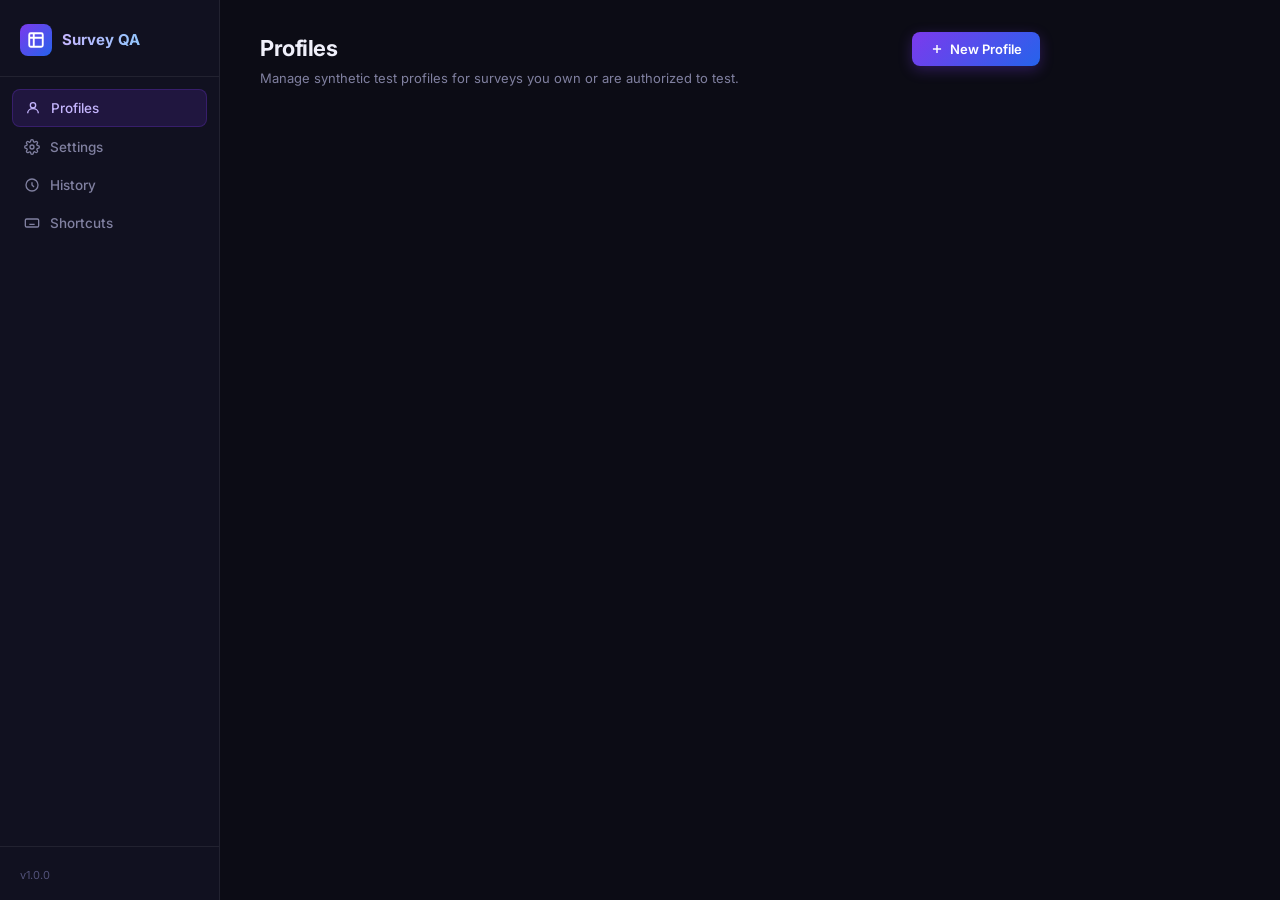
<file: survey-automator/options/options.html>
<!DOCTYPE html>
<html lang="en">
<head>
  <meta charset="UTF-8" />
  <meta name="viewport" content="width=device-width, initial-scale=1.0" />
  <title>SurveyBot — Settings</title>
  <link rel="preconnect" href="https://fonts.googleapis.com" />
  <link href="https://fonts.googleapis.com/css2?family=Inter:wght@400;500;600;700&display=swap" rel="stylesheet" />
  <link rel="stylesheet" href="options.css" />
</head>
<body>

  <!-- Sidebar -->
  <aside class="sidebar">
    <div class="sidebar-header">
      <div class="logo-icon">
        <svg width="18" height="18" viewBox="0 0 24 24" fill="none" stroke="currentColor" stroke-width="2.5">
          <path d="M9 3H5a2 2 0 0 0-2 2v4m6-6h10a2 2 0 0 1 2 2v4M9 3v18m0 0h10a2 2 0 0 0 2-2V9M9 21H5a2 2 0 0 1-2-2V9m0 0h18"/>
        </svg>
      </div>
      <span class="logo-title">Survey QA</span>
    </div>

    <nav class="nav">
      <button class="nav-item active" data-tab="profiles">
        <svg width="16" height="16" viewBox="0 0 24 24" fill="none" stroke="currentColor" stroke-width="2"><circle cx="12" cy="8" r="4"/><path d="M4 20c0-4 3.6-7 8-7s8 3 8 7"/></svg>
        Profiles
      </button>
      <button class="nav-item" data-tab="settings">
        <svg width="16" height="16" viewBox="0 0 24 24" fill="none" stroke="currentColor" stroke-width="2"><circle cx="12" cy="12" r="3"/><path d="M19.4 15a1.65 1.65 0 0 0 .33 1.82l.06.06a2 2 0 0 1-2.83 2.83l-.06-.06a1.65 1.65 0 0 0-1.82-.33 1.65 1.65 0 0 0-1 1.51V21a2 2 0 0 1-4 0v-.09A1.65 1.65 0 0 0 9 19.4a1.65 1.65 0 0 0-1.82.33l-.06.06a2 2 0 0 1-2.83-2.83l.06-.06A1.65 1.65 0 0 0 4.68 15a1.65 1.65 0 0 0-1.51-1H3a2 2 0 0 1 0-4h.09A1.65 1.65 0 0 0 4.6 9a1.65 1.65 0 0 0-.33-1.82l-.06-.06a2 2 0 0 1 2.83-2.83l.06.06A1.65 1.65 0 0 0 9 4.68a1.65 1.65 0 0 0 1-1.51V3a2 2 0 0 1 4 0v.09a1.65 1.65 0 0 0 1 1.51 1.65 1.65 0 0 0 1.82-.33l.06-.06a2 2 0 0 1 2.83 2.83l-.06.06A1.65 1.65 0 0 0 19.4 9a1.65 1.65 0 0 0 1.51 1H21a2 2 0 0 1 0 4h-.09a1.65 1.65 0 0 0-1.51 1z"/></svg>
        Settings
      </button>
      <button class="nav-item" data-tab="history">
        <svg width="16" height="16" viewBox="0 0 24 24" fill="none" stroke="currentColor" stroke-width="2"><path d="M12 8v4l3 3m6-3a9 9 0 1 1-18 0 9 9 0 0 1 18 0z"/></svg>
        History
      </button>
      <button class="nav-item" data-tab="shortcuts">
        <svg width="16" height="16" viewBox="0 0 24 24" fill="none" stroke="currentColor" stroke-width="2"><rect x="2" y="6" width="20" height="12" rx="2"/><path d="M6 10h.01M10 10h.01M14 10h.01M8 14h8"/></svg>
        Shortcuts
      </button>
    </nav>

    <div class="sidebar-footer">
      <span class="version">v1.0.0</span>
    </div>
  </aside>

  <!-- Main Content -->
  <main class="main">

    <!-- ── Profiles Tab ───────────────────────────────────────────── -->
    <section class="tab-panel active" id="tab-profiles">
      <div class="tab-header">
        <div>
          <h2 class="tab-title">Profiles</h2>
          <p class="tab-desc">Manage synthetic test profiles for surveys you own or are authorized to test.</p>
        </div>
        <button class="btn-primary" id="btnNewProfile">
          <svg width="14" height="14" viewBox="0 0 24 24" fill="none" stroke="currentColor" stroke-width="2.5"><line x1="12" y1="5" x2="12" y2="19"/><line x1="5" y1="12" x2="19" y2="12"/></svg>
          New Profile
        </button>
      </div>

      <!-- Profile List -->
      <div class="profile-list" id="profileList"></div>

      <!-- Profile Editor (hidden by default) -->
      <div class="profile-editor card" id="profileEditor" style="display:none;">
        <div class="editor-header">
          <h3 id="editorTitle">New Profile</h3>
          <button class="icon-btn close-btn" id="btnCloseEditor">✕</button>
        </div>

        <div class="form-grid">
          <!-- Basic Info -->
          <div class="form-section-title">Basic Information</div>

          <div class="form-row">
            <div class="form-group">
              <label>Full Name</label>
              <input type="text" id="fName" placeholder="John Doe" />
            </div>
            <div class="form-group">
              <label>Age</label>
              <input type="number" id="fAge" placeholder="28" min="1" max="120" />
            </div>
          </div>

          <div class="form-row">
            <div class="form-group">
              <label>Employment Status</label>
              <select id="fEmployment"><option value="">Select…</option><option>Employed full-time</option><option>Employed part-time</option><option>Self-employed</option><option>Student</option><option>Unemployed</option><option>Retired</option></select>
            </div>
            <div class="form-group">
              <label>Household Size</label>
              <input type="number" id="fHousehold" placeholder="2" min="1" max="20" />
            </div>
          </div>

          <div class="form-row">
            <div class="form-group"><label>Preferred Language</label><input type="text" id="fLanguage" placeholder="English" /></div>
            <div class="form-group"><label>Ethnicity <span class="hint">(optional)</span></label><input type="text" id="fEthnicity" placeholder="Test value" /></div>
          </div>

          <div class="form-row">
            <div class="form-group full-width"><label>Political Affiliation <span class="hint">(optional synthetic test value)</span></label><input type="text" id="fPolitics" placeholder="Independent" /></div>
          </div>

          <div class="form-row">
            <div class="form-group">
              <label>Date of Birth <span class="hint">(for surveys asking DOB)</span></label>
              <input type="date" id="fDOB" />
            </div>
            <div class="form-group">
              <label>Gender</label>
              <select id="fGender">
                <option value="">Select…</option>
                <option>Male</option>
                <option>Female</option>
                <option>Non-binary</option>
                <option>Prefer not to say</option>
              </select>
            </div>
          </div>

          <div class="form-row">
            <div class="form-group">
              <label>Marital Status</label>
              <select id="fMarital">
                <option value="">Select…</option>
                <option>Single</option>
                <option>Married</option>
                <option>Divorced</option>
                <option>In a relationship</option>
                <option>Widowed</option>
              </select>
            </div>
          </div>

          <!-- Demographics -->
          <div class="form-section-title">Demographics</div>

          <div class="form-row">
            <div class="form-group">
              <label>Occupation</label>
              <input type="text" id="fOccupation" placeholder="Software Engineer" />
            </div>
            <div class="form-group">
              <label>Education</label>
              <select id="fEducation">
                <option value="">Select…</option>
                <option>High School / GED</option>
                <option>Some College</option>
                <option>Associate's Degree</option>
                <option>Bachelor's Degree</option>
                <option>Master's Degree</option>
                <option>Doctoral Degree</option>
                <option>Trade / Vocational</option>
              </select>
            </div>
          </div>
          <div class="form-row">
            <div class="form-group">
              <label>Ethnicity / Race</label>
              <select id="fEthnicity">
                <option value="">Select…</option>
                <option>White / Caucasian</option>
                <option>Black / African American</option>
                <option>Hispanic / Latino</option>
                <option>Asian</option>
                <option>Native American</option>
                <option>Mixed / Other</option>
              </select>
            </div>
            <div class="form-group">
              <label>Political Affiliation</label>
              <select id="fPolitics">
                <option value="">Select…</option>
                <option>Very Conservative</option>
                <option>Conservative</option>
                <option>Moderate / Independent</option>
                <option>Liberal</option>
                <option>Very Liberal</option>
                <option>Apolitical / None</option>
              </select>
            </div>
          </div>

          <div class="form-row">
            <div class="form-group">
              <label>Employment Status</label>
              <select id="fEmployment">
                <option value="">Select…</option>
                <option>Employed Full-Time</option>
                <option>Employed Part-Time</option>
                <option>Self-Employed</option>
                <option>Unemployed</option>
                <option>Student</option>
                <option>Retired</option>
              </select>
            </div>
            <div class="form-group">
              <label>Household Size</label>
              <select id="fHousehold">
                <option value="">Select…</option>
                <option>1 (Live alone)</option>
                <option>2</option>
                <option>3</option>
                <option>4</option>
                <option>5+</option>
              </select>
            </div>
          </div>


          <!-- Location & Income -->
          <div class="form-section-title">Location &amp; Income</div>
          <div class="form-row">
            <div class="form-group">
              <label>Country</label>
              <input type="text" id="fCountry" placeholder="Australia" value="Australia" />
            </div>
            <div class="form-group">
              <label>State / Territory</label>
              <input type="text" id="fState" placeholder="New South Wales" />
            </div>
          </div>

          <div class="form-row">
            <div class="form-group">
              <label>City / Suburb</label>
              <input type="text" id="fCity" placeholder="Sydney" />
            </div>
            <div class="form-group">
              <label>Postal / Zip Code</label>
              <input type="text" id="fPostcode" placeholder="2000" />
            </div>
          </div>

          <div class="form-row">
            <div class="form-group">
              <label>Full Location String <span class="hint">(optional fallback)</span></label>
              <input type="text" id="fLocation" placeholder="Sydney, Australia" />
            </div>
            <div class="form-group">
              <label>Annual Income</label>
              <select id="fIncome">
                <option value="">Select…</option>
                <option>Under $20k</option>
                <option>$20k–$40k</option>
                <option>$40k–$60k</option>
                <option>$60k–$80k</option>
                <option>$80k–$100k</option>
                <option>$100k–$150k</option>
                <option>Over $150k</option>
                <option>Prefer not to say</option>
              </select>
            </div>
          </div>

          <!-- Contact -->
          <div class="form-section-title">Contact (optional)</div>
          <div class="form-row">
            <div class="form-group">
              <label>Email</label>
              <input type="email" id="fEmail" placeholder="john@example.com" />
            </div>
            <div class="form-group">
              <label>Phone</label>
              <input type="tel" id="fPhone" placeholder="+1 555 0100" />
            </div>
          </div>

          <!-- Interests -->
          <div class="form-section-title">Interests & Hobbies</div>
          <div class="form-group full-width">
            <label>Interests <span class="hint">(comma-separated)</span></label>
            <input type="text" id="fInterests" placeholder="Technology, Gaming, Travel, Cooking" />
          </div>

          <!-- Persona Bio & Opinions -->
          <div class="form-section-title">Personal Opinions &amp; Bio</div>
          <div class="form-group full-width">
            <label>Bio / Persona Details <span class="hint">(The AI uses this to give natural, consistent answers)</span></label>
            <textarea id="fBio" rows="3" placeholder="Lives in Sydney, works as a software engineer, loves outdoor activities, prefers public transport, tech enthusiast."></textarea>
          </div>

          <!-- Custom Q&A -->
          <div class="form-section-title">
            Custom Q&amp;A Rules
            <span class="hint">— explicit answers for specific questions</span>
          </div>
          <div class="custom-qa-list" id="customQAList"></div>
          <button class="btn-outline" id="btnAddQA">
            <svg width="13" height="13" viewBox="0 0 24 24" fill="none" stroke="currentColor" stroke-width="2.5"><line x1="12" y1="5" x2="12" y2="19"/><line x1="5" y1="12" x2="19" y2="12"/></svg>
            Add Rule
          </button>
        </div>

        <div class="editor-actions">
          <button class="btn-outline" id="btnCancelEdit">Cancel</button>
          <button class="btn-primary" id="btnSaveProfile">Save Profile</button>
        </div>
      </div>
    </section>

    <!-- ── Settings Tab ──────────────────────────────────────────────── -->
    <section class="tab-panel" id="tab-settings">
      <div class="tab-header">
        <div>
          <h2 class="tab-title">Settings</h2>
          <p class="tab-desc">Configure AI keys and automation behavior.</p>
        </div>
      </div>

      <div class="settings-form">
        <!-- AI Settings -->
        <div class="card">
          <h3 class="card-title">🤖 AI Assistant</h3>
          <p class="card-desc">Power your persona with Google Gemini or OpenAI to automatically answer complex open questions, matrices, and rating scales.</p>

          <div class="form-group">
            <label>Provider</label>
            <select id="sAiProvider">
              <option value="">None (rule-based only)</option>
              <option value="gemini">Google Gemini (Recommended)</option>
              <option value="openai">OpenAI (GPT-4o-mini)</option>
            </select>
          </div>

          <div class="form-group ai-key-group" id="aiKeyGroup" style="display:none;">
            <label>API Key</label>
            <div class="input-with-toggle">
              <input type="password" id="sApiKey" placeholder="AIza… or sk-…" autocomplete="off" />
              <button class="icon-btn" id="btnToggleKey" title="Show/Hide">
                <svg width="15" height="15" viewBox="0 0 24 24" fill="none" stroke="currentColor" stroke-width="2"><path d="M1 12s4-8 11-8 11 8 11 8-4 8-11 8-11-8-11-8z"/><circle cx="12" cy="12" r="3"/></svg>
              </button>
            </div>
          </div>

          <div class="form-group ai-model-group" id="aiModelGroup" style="display:none;">
            <label>Model</label>
            <select id="sAiModel"></select>
          </div>

          <button class="btn-outline" id="btnTestAI" style="margin-top:12px;">Test Connection</button>
          <span class="ai-test-result" id="aiTestResult"></span>
        </div>

        <!-- Automation Behavior -->
        <div class="card">
          <h3 class="card-title">⚡ Automation &amp; Auto-Pilot</h3>

          <div class="toggle-row">
            <div>
              <div class="toggle-label">Auto-Start Surveys</div>
              <div class="toggle-desc">Automatically start answering as soon as a survey page loads (no need to click Start every time)</div>
            </div>
            <label class="toggle">
              <input type="checkbox" id="sAutoStart" checked />
              <span class="toggle-thumb"></span>
            </label>
          </div>

          <div class="toggle-row" style="margin-top:16px;">
            <div>
              <div class="toggle-label">Auto-Submit Final Page</div>
              <div class="toggle-desc">Automatically submit the survey on the final page</div>
            </div>
            <label class="toggle">
              <input type="checkbox" id="sAutoSubmit" checked />
              <span class="toggle-thumb"></span>
            </label>
          </div>

          <div class="toggle-row" style="margin-top:16px;">
            <div>
              <div class="toggle-label">Continuous Auto-Pilot Loop</div>
              <div class="toggle-desc">Automatically find and launch the next survey from the provider's dashboard</div>
            </div>
            <label class="toggle">
              <input type="checkbox" id="sContinuous" checked />
              <span class="toggle-thumb"></span>
            </label>
          </div>

          <div class="toggle-row" style="margin-top:16px;">
            <div>
              <div class="toggle-label">Review Mode</div>
              <div class="toggle-desc">Pause and display proposed answers before filling (manual confirmation)</div>
            </div>
            <label class="toggle">
              <input type="checkbox" id="sReviewMode" />
              <span class="toggle-thumb"></span>
            </label>
          </div>

          <div class="form-group" style="margin-top:16px;">
            <label>Fallback Strategy (when AI is disabled)</label>
            <select id="sFallback">
              <option value="first">First Option</option>
              <option value="middle">Middle / Moderate Option</option>
              <option value="random">Random Option</option>
            </select>
          </div>

          <div class="form-group" style="margin-top:16px;">
            <label>Default Speed</label>
            <select id="sSpeed">
              <option value="slow">🐢 Slow (Extra Human-like, 1.5s-2.5s delay)</option>
              <option value="normal" selected>Normal (0.6s-1.2s delay)</option>
              <option value="fast">⚡ Fast (0.2s-0.4s delay)</option>
            </select>
          </div>

          <div class="form-group" style="margin-top:16px;">
            <label>Speed Limit Between Surveys (seconds, 0 = default delay)</label>
            <input type="number" id="sSpeedLimit" min="0" max="60" placeholder="2" />
          </div>

          <div class="form-group" style="margin-top:16px;">
            <label>Survey Dashboard URL (for continuous auto-fetching)</label>
            <input type="url" id="sDashboardUrl" placeholder="https://example.com/dashboard/surveys" />
          </div>
        </div>

        <button class="btn-primary" id="btnSaveSettings" style="align-self:flex-start;">Save Settings</button>
        <span class="save-indicator" id="saveIndicator"></span>
      </div>
    </section>

    <!-- ── History Tab ───────────────────────────────────────────────── -->
    <section class="tab-panel" id="tab-history">
      <div class="tab-header">
        <div>
          <h2 class="tab-title">Survey History &amp; Saved Answers</h2>
          <p class="tab-desc">All surveys completed by SurveyBot with full Q&amp;A transcripts saved locally.</p>
        </div>
        <div style="display:flex;gap:8px;">
          <button class="btn-primary" id="btnExportAllHistory">Export All JSON</button>
          <button class="btn-outline" id="btnClearHistory">Clear All</button>
        </div>
      </div>
      <div class="history-list" id="historyList">
        <div class="empty-state">No surveys completed yet.</div>
      </div>
    </section>

    <!-- ── Shortcuts Tab ─────────────────────────────────────────────── -->
    <section class="tab-panel" id="tab-shortcuts">
      <div class="tab-header">
        <div>
          <h2 class="tab-title">Keyboard Shortcuts</h2>
          <p class="tab-desc">Control SurveyBot without opening the popup.</p>
        </div>
      </div>

      <div class="shortcuts-list">
        <div class="shortcut-card card">
          <div class="shortcut-info">
            <div class="shortcut-name">▶ Start Automation</div>
            <div class="shortcut-desc">Begin filling the current survey</div>
          </div>
          <kbd>Alt + Shift + S</kbd>
        </div>
        <div class="shortcut-card card">
          <div class="shortcut-info">
            <div class="shortcut-name">⏸ Pause / Resume</div>
            <div class="shortcut-desc">Toggle pause state</div>
          </div>
          <kbd>Alt + Shift + P</kbd>
        </div>
        <div class="shortcut-card card">
          <div class="shortcut-info">
            <div class="shortcut-name">⏹ Stop</div>
            <div class="shortcut-desc">Stop automation completely</div>
          </div>
          <kbd>Alt + Shift + X</kbd>
        </div>
      </div>

      <div class="card" style="margin-top:16px; padding:14px 16px;">
        <p style="font-size:13px; color:var(--text-muted);">
          To change these shortcuts, go to <strong>chrome://extensions/shortcuts</strong> in your browser.
        </p>
      </div>
    </section>

  </main>

  <script src="options.js"></script>
</body>
</html>
</file>
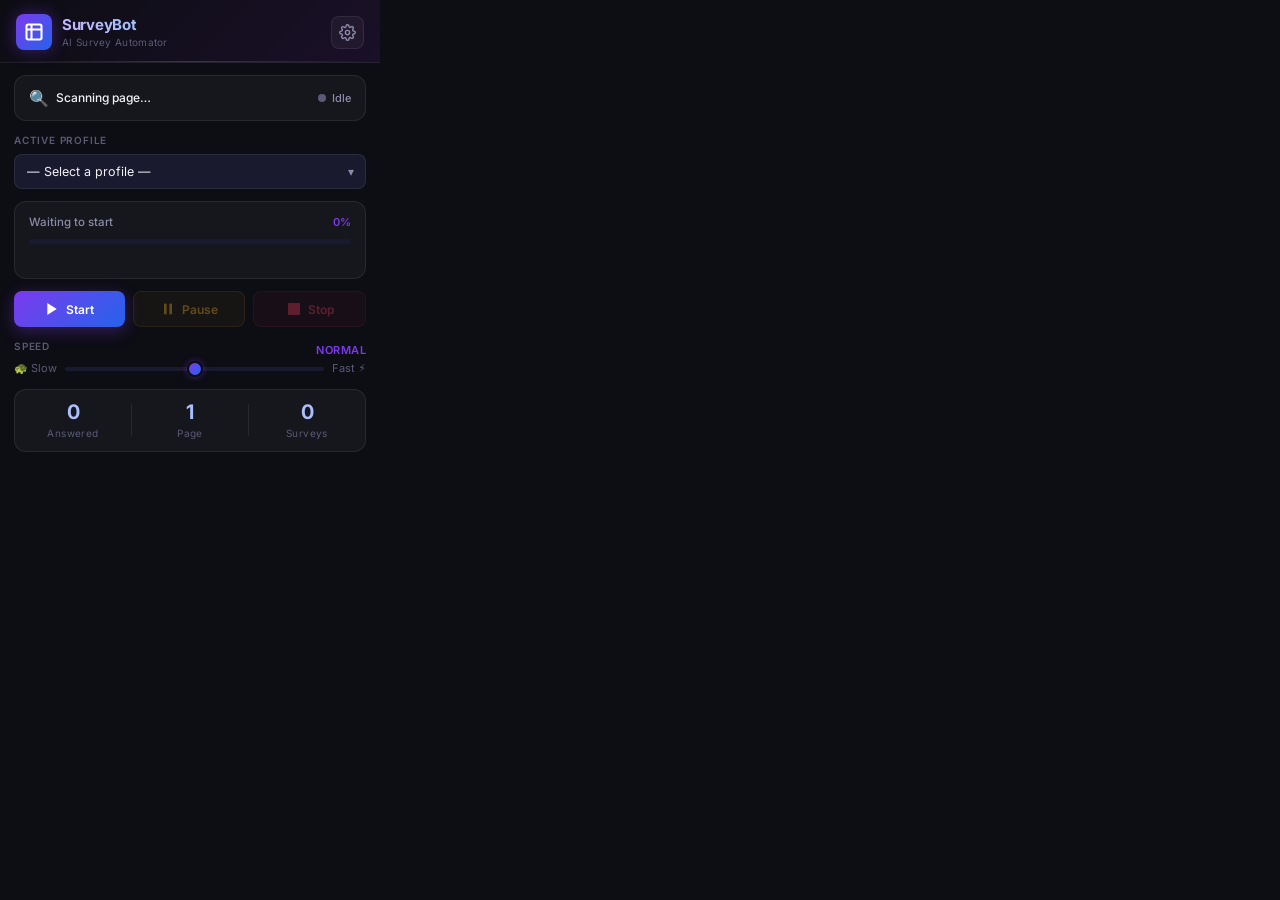
<file: survey-automator/popup/popup.html>
<!DOCTYPE html>
<html lang="en">
<head>
  <meta charset="UTF-8" />
  <meta name="viewport" content="width=device-width, initial-scale=1.0" />
  <title>Survey QA Assistant</title>
  <link rel="preconnect" href="https://fonts.googleapis.com" />
  <link href="https://fonts.googleapis.com/css2?family=Inter:wght@400;500;600;700&display=swap" rel="stylesheet" />
  <link rel="stylesheet" href="popup.css" />
</head>
<body>

  <!-- Header -->
  <header class="header">
    <div class="header-left">
      <div class="logo-icon">
        <svg width="20" height="20" viewBox="0 0 24 24" fill="none" stroke="currentColor" stroke-width="2.5">
          <path d="M9 3H5a2 2 0 0 0-2 2v4m6-6h10a2 2 0 0 1 2 2v4M9 3v18m0 0h10a2 2 0 0 0 2-2V9M9 21H5a2 2 0 0 1-2-2V9m0 0h18"/>
        </svg>
      </div>
      <div>
        <h1 class="logo-title">SurveyBot</h1>
        <span class="logo-sub">AI Survey Automator</span>
      </div>
    </div>
    <button class="settings-btn" id="openSettings" title="Settings">
      <svg width="17" height="17" viewBox="0 0 24 24" fill="none" stroke="currentColor" stroke-width="2">
        <circle cx="12" cy="12" r="3"/>
        <path d="M19.4 15a1.65 1.65 0 0 0 .33 1.82l.06.06a2 2 0 0 1 0 2.83 2 2 0 0 1-2.83 0l-.06-.06a1.65 1.65 0 0 0-1.82-.33 1.65 1.65 0 0 0-1 1.51V21a2 2 0 0 1-2 2 2 2 0 0 1-2-2v-.09A1.65 1.65 0 0 0 9 19.4a1.65 1.65 0 0 0-1.82.33l-.06.06a2 2 0 0 1-2.83 0 2 2 0 0 1 0-2.83l.06-.06A1.65 1.65 0 0 0 4.68 15a1.65 1.65 0 0 0-1.51-1H3a2 2 0 0 1-2-2 2 2 0 0 1 2-2h.09A1.65 1.65 0 0 0 4.6 9a1.65 1.65 0 0 0-.33-1.82l-.06-.06a2 2 0 0 1 0-2.83 2 2 0 0 1 2.83 0l.06.06A1.65 1.65 0 0 0 9 4.68a1.65 1.65 0 0 0 1-1.51V3a2 2 0 0 1 2-2 2 2 0 0 1 2 2v.09a1.65 1.65 0 0 0 1 1.51 1.65 1.65 0 0 0 1.82-.33l.06-.06a2 2 0 0 1 2.83 0 2 2 0 0 1 0 2.83l-.06.06A1.65 1.65 0 0 0 19.4 9a1.65 1.65 0 0 0 1.51 1H21a2 2 0 0 1 2 2 2 2 0 0 1-2 2h-.09a1.65 1.65 0 0 0-1.51 1z"/>
      </svg>
    </button>
  </header>

  <!-- Detection Status -->
  <div class="detection-card" id="detectionCard">
    <div class="detection-left">
      <div class="platform-badge" id="platformBadge">
        <span id="platformIcon">🔍</span>
        <span id="platformName">Scanning page…</span>
      </div>
    </div>
    <div class="status-dot-wrapper">
      <div class="status-dot idle" id="statusDot"></div>
      <span class="status-text" id="statusText">Idle</span>
    </div>
  </div>

  <!-- Profile Selector -->
  <div class="section">
    <label class="section-label">Active Profile</label>
    <div class="profile-select-wrapper">
      <select class="profile-select" id="profileSelect">
        <option value="">— Select a profile —</option>
      </select>
      <div class="select-arrow">▾</div>
    </div>
  </div>

  <!-- Progress -->
  <div class="progress-section" id="progressSection">
    <div class="progress-header">
      <span class="progress-label" id="progressLabel">Waiting to start</span>
      <span class="progress-pct" id="progressPct">0%</span>
    </div>
    <div class="progress-track">
      <div class="progress-bar" id="progressBar"></div>
    </div>
    <div class="message-line" id="messageLine"></div>
  </div>

  <!-- Controls -->
  <div class="controls">
    <button class="ctrl-btn start" id="btnStart" title="Start (Alt+Shift+S)">
      <svg width="16" height="16" viewBox="0 0 24 24" fill="currentColor"><polygon points="5 3 19 12 5 21 5 3"/></svg>
      Start
    </button>
    <button class="ctrl-btn pause" id="btnPause" title="Pause (Alt+Shift+P)" disabled>
      <svg width="16" height="16" viewBox="0 0 24 24" fill="currentColor"><rect x="6" y="4" width="4" height="16"/><rect x="14" y="4" width="4" height="16"/></svg>
      Pause
    </button>
    <button class="ctrl-btn stop" id="btnStop" title="Stop (Alt+Shift+X)" disabled>
      <svg width="16" height="16" viewBox="0 0 24 24" fill="currentColor"><rect x="3" y="3" width="18" height="18" rx="2"/></svg>
      Stop
    </button>
  </div>

  <!-- Speed Slider -->
  <div class="section">
    <div class="speed-header">
      <label class="section-label">Speed</label>
      <span class="speed-value" id="speedValue">Normal</span>
    </div>
    <div class="speed-slider-wrapper">
      <span class="speed-label-min">🐢 Slow</span>
      <input type="range" min="0" max="2" step="1" value="1" class="speed-slider" id="speedSlider" />
      <span class="speed-label-max">Fast ⚡</span>
    </div>
  </div>

  <!-- Stats Row -->
  <div class="stats-row" id="statsRow">
    <div class="stat-item">
      <span class="stat-value" id="statAnswered">0</span>
      <span class="stat-label">Answered</span>
    </div>
    <div class="stat-divider"></div>
    <div class="stat-item">
      <span class="stat-value" id="statPage">1</span>
      <span class="stat-label">Page</span>
    </div>
    <div class="stat-divider"></div>
    <div class="stat-item">
      <span class="stat-value" id="statHistory">0</span>
      <span class="stat-label">Surveys</span>
    </div>
  </div>

  <!-- No profile warning -->
  <div class="warning-banner" id="warningBanner" style="display:none;">
    ⚠️ No profile selected. <a href="#" id="goCreateProfile">Create one →</a>
  </div>

  <script src="popup.js"></script>
</body>
</html>
</file>
<file: survey-automator/options/options.css>
/* ─── Reset & Base ──────────────────────────────────────────────────────────── */
*, *::before, *::after { box-sizing: border-box; margin: 0; padding: 0; }

:root {
  --bg:            #0c0c15;
  --bg2:           #111120;
  --bg3:           #17172a;
  --card:          #1a1a2e;
  --card-border:   rgba(255,255,255,0.07);
  --card-hover:    rgba(255,255,255,0.04);
  --accent1:       #7c3aed;
  --accent2:       #4f46e5;
  --accent3:       #2563eb;
  --green:         #22d3a3;
  --red:           #f43f5e;
  --yellow:        #fbbf24;
  --text:          #f0f0fa;
  --text-muted:    #8080a0;
  --text-dim:      #52527a;
  --radius:        14px;
  --radius-sm:     8px;
  --sidebar-w:     220px;
}

html, body {
  height: 100%;
  font-family: 'Inter', system-ui, sans-serif;
  background: var(--bg);
  color: var(--text);
  font-size: 14px;
  line-height: 1.5;
}

body {
  display: flex;
  min-height: 100vh;
}

/* ─── Sidebar ─────────────────────────────────────────────────────────────────── */
.sidebar {
  width: var(--sidebar-w);
  min-height: 100vh;
  background: var(--bg2);
  border-right: 1px solid var(--card-border);
  display: flex;
  flex-direction: column;
  padding: 0;
  flex-shrink: 0;
}

.sidebar-header {
  display: flex;
  align-items: center;
  gap: 10px;
  padding: 24px 20px 20px;
  border-bottom: 1px solid var(--card-border);
}
.logo-icon {
  width: 32px; height: 32px;
  background: linear-gradient(135deg, var(--accent1), var(--accent3));
  border-radius: 8px;
  display: flex; align-items: center; justify-content: center;
  color: #fff;
  flex-shrink: 0;
}
.logo-title {
  font-size: 15px;
  font-weight: 700;
  background: linear-gradient(90deg, #c4b5fd, #93c5fd);
  -webkit-background-clip: text;
  -webkit-text-fill-color: transparent;
  background-clip: text;
}

.nav {
  padding: 12px 12px;
  display: flex;
  flex-direction: column;
  gap: 2px;
  flex: 1;
}
.nav-item {
  display: flex;
  align-items: center;
  gap: 10px;
  padding: 10px 12px;
  border: none;
  border-radius: var(--radius-sm);
  background: transparent;
  color: var(--text-muted);
  font-family: inherit;
  font-size: 13.5px;
  font-weight: 500;
  cursor: pointer;
  text-align: left;
  transition: all 0.15s;
  width: 100%;
}
.nav-item:hover {
  background: rgba(255,255,255,0.05);
  color: var(--text);
}
.nav-item.active {
  background: rgba(124,58,237,0.15);
  color: #c4b5fd;
  border: 1px solid rgba(124,58,237,0.25);
}
.nav-item svg { flex-shrink: 0; }

.sidebar-footer {
  padding: 16px 20px;
  border-top: 1px solid var(--card-border);
}
.version { font-size: 11px; color: var(--text-dim); }

/* ─── Main ────────────────────────────────────────────────────────────────────── */
.main {
  flex: 1;
  overflow-y: auto;
  padding: 32px 40px;
  max-width: 860px;
}

/* ─── Tabs ────────────────────────────────────────────────────────────────────── */
.tab-panel { display: none; }
.tab-panel.active { display: block; }

.tab-header {
  display: flex;
  justify-content: space-between;
  align-items: flex-start;
  margin-bottom: 28px;
}
.tab-title {
  font-size: 22px;
  font-weight: 700;
  letter-spacing: -0.5px;
}
.tab-desc { font-size: 13px; color: var(--text-muted); margin-top: 4px; }

/* ─── Cards ───────────────────────────────────────────────────────────────────── */
.card {
  background: var(--card);
  border: 1px solid var(--card-border);
  border-radius: var(--radius);
  padding: 20px 24px;
}
.card-title {
  font-size: 15px;
  font-weight: 600;
  margin-bottom: 4px;
}
.card-desc {
  font-size: 12.5px;
  color: var(--text-muted);
  margin-bottom: 4px;
}

/* ─── Buttons ─────────────────────────────────────────────────────────────────── */
.btn-primary {
  display: inline-flex; align-items: center; gap: 6px;
  background: linear-gradient(135deg, var(--accent1), var(--accent3));
  color: #fff;
  border: none;
  border-radius: var(--radius-sm);
  padding: 9px 18px;
  font-family: inherit;
  font-size: 13px;
  font-weight: 600;
  cursor: pointer;
  transition: all 0.2s;
  box-shadow: 0 4px 14px rgba(124,58,237,0.3);
}
.btn-primary:hover {
  box-shadow: 0 6px 20px rgba(124,58,237,0.5);
  transform: translateY(-1px);
}
.btn-outline {
  display: inline-flex; align-items: center; gap: 6px;
  background: transparent;
  color: var(--text-muted);
  border: 1px solid var(--card-border);
  border-radius: var(--radius-sm);
  padding: 8px 16px;
  font-family: inherit;
  font-size: 13px;
  font-weight: 500;
  cursor: pointer;
  transition: all 0.2s;
}
.btn-outline:hover {
  background: rgba(255,255,255,0.05);
  color: var(--text);
  border-color: rgba(255,255,255,0.15);
}
.icon-btn {
  background: transparent;
  border: none;
  color: var(--text-muted);
  cursor: pointer;
  padding: 4px;
  display: flex; align-items: center; justify-content: center;
  transition: color 0.2s;
  border-radius: 4px;
}
.icon-btn:hover { color: var(--text); background: rgba(255,255,255,0.07); }

/* ─── Form elements ───────────────────────────────────────────────────────────── */
.form-group { display: flex; flex-direction: column; gap: 6px; }
.form-group.full-width { grid-column: 1 / -1; }

label {
  font-size: 12px;
  font-weight: 600;
  color: var(--text-muted);
  text-transform: uppercase;
  letter-spacing: 0.5px;
}
.hint { font-size: 11px; font-weight: 400; color: var(--text-dim); text-transform: none; letter-spacing: 0; }

input[type="text"],
input[type="email"],
input[type="number"],
input[type="tel"],
input[type="password"],
select,
textarea {
  background: var(--bg3);
  border: 1px solid rgba(255,255,255,0.08);
  border-radius: var(--radius-sm);
  color: var(--text);
  font-family: inherit;
  font-size: 13.5px;
  padding: 10px 12px;
  outline: none;
  transition: border-color 0.2s;
  width: 100%;
}
input:focus, select:focus, textarea:focus {
  border-color: var(--accent1);
  box-shadow: 0 0 0 3px rgba(124,58,237,0.15);
}
select { appearance: none; background-image: url("data:image/svg+xml,%3Csvg xmlns='http://www.w3.org/2000/svg' width='12' height='12' viewBox='0 0 24 24' fill='none' stroke='%238080a0' stroke-width='2'%3E%3Cpath d='M6 9l6 6 6-6'/%3E%3C/svg%3E"); background-repeat: no-repeat; background-position: right 12px center; padding-right: 32px; }
textarea { resize: vertical; min-height: 80px; }

/* ─── Profile List ────────────────────────────────────────────────────────────── */
.profile-list {
  display: flex;
  flex-direction: column;
  gap: 10px;
  margin-bottom: 16px;
}
.profile-card {
  display: flex;
  align-items: center;
  justify-content: space-between;
  background: var(--card);
  border: 1px solid var(--card-border);
  border-radius: var(--radius);
  padding: 14px 18px;
  transition: all 0.2s;
}
.profile-card:hover { border-color: rgba(124,58,237,0.3); background: rgba(124,58,237,0.05); }
.profile-avatar {
  width: 38px; height: 38px;
  background: linear-gradient(135deg, var(--accent1), var(--accent3));
  border-radius: 50%;
  display: flex; align-items: center; justify-content: center;
  font-weight: 700;
  font-size: 15px;
  color: #fff;
  flex-shrink: 0;
}
.profile-info { flex: 1; margin-left: 14px; }
.profile-name { font-weight: 600; font-size: 14px; }
.profile-meta { font-size: 12px; color: var(--text-muted); margin-top: 2px; }
.profile-actions { display: flex; gap: 6px; }

/* ─── Profile Editor ─────────────────────────────────────────────────────────── */
.profile-editor {
  margin-top: 16px;
}
.editor-header {
  display: flex;
  justify-content: space-between;
  align-items: center;
  margin-bottom: 20px;
  padding-bottom: 14px;
  border-bottom: 1px solid var(--card-border);
}
.editor-header h3 { font-size: 16px; font-weight: 700; }

.form-grid {
  display: grid;
  grid-template-columns: 1fr 1fr;
  gap: 16px;
}
.form-row {
  display: contents;
}
.form-section-title {
  grid-column: 1 / -1;
  font-size: 11px;
  font-weight: 700;
  text-transform: uppercase;
  letter-spacing: 1px;
  color: var(--accent1);
  padding-top: 8px;
  border-top: 1px solid var(--card-border);
}
.form-section-title:first-child { border-top: none; padding-top: 0; }

.custom-qa-list {
  grid-column: 1 / -1;
  display: flex;
  flex-direction: column;
  gap: 8px;
}
.qa-row {
  display: flex;
  gap: 8px;
  align-items: center;
}
.qa-row input { flex: 1; }

.editor-actions {
  display: flex;
  justify-content: flex-end;
  gap: 10px;
  margin-top: 20px;
  padding-top: 16px;
  border-top: 1px solid var(--card-border);
}

/* ─── Toggle ─────────────────────────────────────────────────────────────────── */
.toggle-row {
  display: flex;
  align-items: center;
  justify-content: space-between;
  padding: 12px 0;
  border-bottom: 1px solid var(--card-border);
}
.toggle-row:last-of-type { border-bottom: none; }
.toggle-label { font-weight: 600; font-size: 13.5px; }
.toggle-desc { font-size: 12px; color: var(--text-muted); margin-top: 2px; }

.toggle { position: relative; display: inline-block; width: 40px; height: 22px; flex-shrink: 0; }
.toggle input { display: none; }
.toggle-thumb {
  position: absolute;
  inset: 0;
  border-radius: 99px;
  background: var(--bg3);
  border: 1px solid rgba(255,255,255,0.1);
  cursor: pointer;
  transition: background 0.2s;
}
.toggle-thumb::after {
  content: '';
  position: absolute;
  top: 3px; left: 3px;
  width: 14px; height: 14px;
  border-radius: 50%;
  background: var(--text-dim);
  transition: all 0.2s;
}
.toggle input:checked + .toggle-thumb { background: linear-gradient(135deg, var(--accent1), var(--accent3)); border-color: transparent; }
.toggle input:checked + .toggle-thumb::after { transform: translateX(18px); background: #fff; }

/* ─── Settings Sections ──────────────────────────────────────────────────────── */
.settings-sections { display: flex; flex-direction: column; gap: 16px; }

.input-with-toggle { position: relative; }
.input-with-toggle input { padding-right: 40px; }
.input-with-toggle .icon-btn {
  position: absolute; right: 10px; top: 50%; transform: translateY(-50%);
}

.ai-test-result {
  font-size: 12px;
  margin-left: 12px;
  font-weight: 500;
}
.ai-test-result.success { color: var(--green); }
.ai-test-result.error   { color: var(--red); }

.save-indicator {
  font-size: 12px;
  margin-left: 12px;
  color: var(--green);
  font-weight: 500;
  opacity: 0;
  transition: opacity 0.3s;
}
.save-indicator.visible { opacity: 1; }

/* ─── History ─────────────────────────────────────────────────────────────────── */
.history-list { display: flex; flex-direction: column; gap: 10px; }
.history-card {
  background: var(--card);
  border: 1px solid var(--card-border);
  border-radius: var(--radius);
  padding: 14px 18px;
}
.history-top {
  display: flex;
  justify-content: space-between;
  align-items: flex-start;
}
.history-title { font-weight: 600; font-size: 13.5px; max-width: 80%; white-space: nowrap; overflow: hidden; text-overflow: ellipsis; }
.history-date { font-size: 11px; color: var(--text-dim); }
.history-meta { display: flex; gap: 16px; margin-top: 8px; }
.history-badge {
  font-size: 11px;
  background: rgba(255,255,255,0.05);
  border: 1px solid rgba(255,255,255,0.08);
  border-radius: 4px;
  padding: 2px 8px;
  color: var(--text-muted);
}
.empty-state { text-align: center; color: var(--text-dim); padding: 40px 0; font-size: 14px; }

/* ─── Shortcuts ──────────────────────────────────────────────────────────────── */
.shortcuts-list { display: flex; flex-direction: column; gap: 10px; }
.shortcut-card {
  display: flex;
  align-items: center;
  justify-content: space-between;
  padding: 16px 20px;
}
.shortcut-name { font-weight: 600; font-size: 14px; }
.shortcut-desc { font-size: 12px; color: var(--text-muted); margin-top: 2px; }
kbd {
  background: var(--bg3);
  border: 1px solid rgba(255,255,255,0.12);
  border-bottom: 2px solid rgba(255,255,255,0.06);
  border-radius: 6px;
  padding: 4px 10px;
  font-family: 'Inter', monospace;
  font-size: 12px;
  color: var(--text-muted);
  white-space: nowrap;
  flex-shrink: 0;
}

/* ─── Scrollbar ──────────────────────────────────────────────────────────────── */
::-webkit-scrollbar { width: 5px; }
::-webkit-scrollbar-track { background: transparent; }
::-webkit-scrollbar-thumb { background: var(--card-border); border-radius: 3px; }
</file>
<file: survey-automator/popup/popup.css>
/* ─── Fonts & Reset ─────────────────────────────────────────────────────────── */
*, *::before, *::after { box-sizing: border-box; margin: 0; padding: 0; }

:root {
  --bg:           #0d0d14;
  --bg2:          #13131f;
  --bg3:          #1a1a2e;
  --card:         rgba(255,255,255,0.04);
  --card-hover:   rgba(255,255,255,0.07);
  --border:       rgba(255,255,255,0.08);
  --border-bright:rgba(255,255,255,0.14);
  --accent1:      #7c3aed;
  --accent2:      #4f46e5;
  --accent3:      #2563eb;
  --text:         #f1f1f8;
  --text-muted:   #8b8ba8;
  --text-dim:     #5a5a75;
  --green:        #22d3a3;
  --red:          #f43f5e;
  --orange:       #fb923c;
  --yellow:       #fbbf24;
  --radius:       12px;
  --radius-sm:    8px;
  --shadow:       0 8px 32px rgba(0,0,0,0.5);
}

body {
  width: 380px;
  min-height: 500px;
  background: var(--bg);
  font-family: 'Inter', system-ui, sans-serif;
  color: var(--text);
  font-size: 13px;
  line-height: 1.5;
  overflow-x: hidden;
  padding-bottom: 8px;
}

/* ─── Header ────────────────────────────────────────────────────────────────── */
.header {
  display: flex;
  align-items: center;
  justify-content: space-between;
  padding: 14px 16px 12px;
  background: linear-gradient(135deg, #0d0d14 0%, #1a1028 100%);
  border-bottom: 1px solid var(--border);
  position: relative;
}
.header::after {
  content: '';
  position: absolute;
  bottom: 0; left: 0; right: 0;
  height: 1px;
  background: linear-gradient(90deg, transparent, var(--accent1), transparent);
  opacity: 0.5;
}
.header-left { display: flex; align-items: center; gap: 10px; }

.logo-icon {
  width: 36px; height: 36px;
  background: linear-gradient(135deg, var(--accent1), var(--accent3));
  border-radius: var(--radius-sm);
  display: flex; align-items: center; justify-content: center;
  color: #fff;
  box-shadow: 0 0 16px rgba(124,58,237,0.4);
}
.logo-title {
  font-size: 15px;
  font-weight: 700;
  letter-spacing: -0.3px;
  background: linear-gradient(90deg, #c4b5fd, #93c5fd);
  -webkit-background-clip: text;
  -webkit-text-fill-color: transparent;
  background-clip: text;
}
.logo-sub {
  font-size: 10px;
  color: var(--text-dim);
  letter-spacing: 0.3px;
  display: block;
  margin-top: -2px;
}

.settings-btn {
  background: var(--card);
  border: 1px solid var(--border);
  border-radius: 8px;
  padding: 7px;
  color: var(--text-muted);
  cursor: pointer;
  display: flex; align-items: center; justify-content: center;
  transition: all 0.2s;
}
.settings-btn:hover {
  background: var(--card-hover);
  color: var(--text);
  border-color: var(--border-bright);
  transform: rotate(30deg);
}

/* ─── Detection Card ────────────────────────────────────────────────────────── */
.detection-card {
  display: flex;
  align-items: center;
  justify-content: space-between;
  margin: 12px 14px 0;
  background: var(--card);
  border: 1px solid var(--border);
  border-radius: var(--radius);
  padding: 10px 14px;
  transition: border-color 0.3s;
}
.detection-card.detected { border-color: rgba(124,58,237,0.4); }

.platform-badge {
  display: flex; align-items: center; gap: 7px;
  font-size: 12px;
  font-weight: 500;
}
#platformIcon { font-size: 16px; }

.status-dot-wrapper {
  display: flex; align-items: center; gap: 6px;
}
.status-dot {
  width: 8px; height: 8px;
  border-radius: 50%;
  background: var(--text-dim);
  transition: background 0.3s;
}
.status-dot.idle    { background: var(--text-dim); }
.status-dot.running { background: var(--green); box-shadow: 0 0 8px var(--green); animation: pulse 1.5s infinite; }
.status-dot.paused  { background: var(--yellow); }
.status-dot.done    { background: var(--green); }
.status-dot.error   { background: var(--red); }
.status-dot.review  { background: var(--orange); animation: pulse 1s infinite; }

@keyframes pulse {
  0%, 100% { opacity: 1; transform: scale(1); }
  50%       { opacity: 0.5; transform: scale(1.3); }
}

.status-text { font-size: 11px; color: var(--text-muted); font-weight: 500; }

/* ─── Section ────────────────────────────────────────────────────────────────── */
.section { margin: 12px 14px 0; }
.section-label {
  display: block;
  font-size: 10px;
  font-weight: 600;
  text-transform: uppercase;
  letter-spacing: 0.8px;
  color: var(--text-dim);
  margin-bottom: 6px;
}

/* ─── Profile Select ─────────────────────────────────────────────────────────── */
.profile-select-wrapper {
  position: relative;
}
.profile-select {
  width: 100%;
  background: var(--bg3);
  border: 1px solid var(--border);
  border-radius: var(--radius-sm);
  color: var(--text);
  font-family: inherit;
  font-size: 12.5px;
  padding: 9px 34px 9px 12px;
  appearance: none;
  cursor: pointer;
  transition: border-color 0.2s;
  outline: none;
}
.profile-select:focus { border-color: var(--accent1); }
.select-arrow {
  position: absolute;
  right: 12px; top: 50%;
  transform: translateY(-50%);
  color: var(--text-muted);
  pointer-events: none;
  font-size: 12px;
}

/* ─── Progress ────────────────────────────────────────────────────────────────── */
.progress-section {
  margin: 12px 14px 0;
  background: var(--card);
  border: 1px solid var(--border);
  border-radius: var(--radius);
  padding: 12px 14px;
}
.progress-header {
  display: flex;
  justify-content: space-between;
  align-items: center;
  margin-bottom: 8px;
}
.progress-label { font-size: 11.5px; color: var(--text-muted); font-weight: 500; }
.progress-pct   { font-size: 11px; color: var(--accent1); font-weight: 600; }

.progress-track {
  height: 5px;
  background: var(--bg3);
  border-radius: 99px;
  overflow: hidden;
}
.progress-bar {
  height: 100%;
  width: 0%;
  border-radius: 99px;
  background: linear-gradient(90deg, var(--accent1), var(--accent3));
  transition: width 0.4s ease;
  box-shadow: 0 0 8px rgba(124,58,237,0.6);
}

.message-line {
  margin-top: 7px;
  font-size: 11px;
  color: var(--text-dim);
  min-height: 15px;
  white-space: nowrap;
  overflow: hidden;
  text-overflow: ellipsis;
}

/* ─── Controls ────────────────────────────────────────────────────────────────── */
.controls {
  display: flex;
  gap: 8px;
  margin: 12px 14px 0;
}
.ctrl-btn {
  flex: 1;
  display: flex; align-items: center; justify-content: center;
  gap: 6px;
  padding: 9px 6px;
  border: none;
  border-radius: var(--radius-sm);
  font-family: inherit;
  font-size: 12px;
  font-weight: 600;
  cursor: pointer;
  transition: all 0.2s;
  outline: none;
}
.ctrl-btn:disabled {
  opacity: 0.35;
  cursor: not-allowed;
  transform: none !important;
}
.ctrl-btn:not(:disabled):hover { transform: translateY(-1px); }
.ctrl-btn:not(:disabled):active { transform: translateY(0); }

.ctrl-btn.start {
  background: linear-gradient(135deg, var(--accent1), var(--accent3));
  color: #fff;
  box-shadow: 0 4px 16px rgba(124,58,237,0.35);
}
.ctrl-btn.start:not(:disabled):hover {
  box-shadow: 0 6px 20px rgba(124,58,237,0.55);
}
.ctrl-btn.pause {
  background: rgba(251,191,36,0.12);
  border: 1px solid rgba(251,191,36,0.25);
  color: var(--yellow);
}
.ctrl-btn.pause:not(:disabled):hover {
  background: rgba(251,191,36,0.2);
  border-color: rgba(251,191,36,0.5);
}
.ctrl-btn.stop {
  background: rgba(244,63,94,0.12);
  border: 1px solid rgba(244,63,94,0.25);
  color: var(--red);
}
.ctrl-btn.stop:not(:disabled):hover {
  background: rgba(244,63,94,0.2);
  border-color: rgba(244,63,94,0.5);
}

/* ─── Speed Slider ─────────────────────────────────────────────────────────────── */
.speed-header {
  display: flex;
  justify-content: space-between;
  align-items: center;
}
.speed-value {
  font-size: 11px;
  font-weight: 600;
  color: var(--accent1);
  text-transform: uppercase;
  letter-spacing: 0.5px;
}
.speed-slider-wrapper {
  display: flex; align-items: center; gap: 8px;
}
.speed-label-min, .speed-label-max {
  font-size: 11px; color: var(--text-dim);
  white-space: nowrap;
}
.speed-slider {
  flex: 1;
  -webkit-appearance: none;
  appearance: none;
  height: 4px;
  background: var(--bg3);
  border-radius: 99px;
  outline: none;
  cursor: pointer;
}
.speed-slider::-webkit-slider-thumb {
  -webkit-appearance: none;
  width: 16px; height: 16px;
  border-radius: 50%;
  background: linear-gradient(135deg, var(--accent1), var(--accent3));
  border: 2px solid var(--bg);
  box-shadow: 0 0 6px rgba(124,58,237,0.5);
  cursor: pointer;
  transition: transform 0.15s;
}
.speed-slider::-webkit-slider-thumb:hover { transform: scale(1.2); }

/* ─── Stats Row ──────────────────────────────────────────────────────────────── */
.stats-row {
  display: flex;
  align-items: center;
  margin: 12px 14px 0;
  background: var(--card);
  border: 1px solid var(--border);
  border-radius: var(--radius);
  padding: 10px 0;
}
.stat-item {
  flex: 1;
  text-align: center;
}
.stat-value {
  display: block;
  font-size: 20px;
  font-weight: 700;
  background: linear-gradient(90deg, #c4b5fd, #93c5fd);
  -webkit-background-clip: text;
  -webkit-text-fill-color: transparent;
  background-clip: text;
  line-height: 1.2;
}
.stat-label {
  display: block;
  font-size: 10px;
  color: var(--text-dim);
  letter-spacing: 0.4px;
  margin-top: 2px;
}
.stat-divider {
  width: 1px;
  height: 32px;
  background: var(--border);
}

/* ─── Warning Banner ─────────────────────────────────────────────────────────── */
.warning-banner {
  margin: 10px 14px 4px;
  background: rgba(251,191,36,0.08);
  border: 1px solid rgba(251,191,36,0.2);
  border-radius: var(--radius-sm);
  padding: 8px 12px;
  font-size: 11.5px;
  color: var(--yellow);
}
.warning-banner a {
  color: var(--yellow);
  font-weight: 600;
  text-decoration: underline;
  cursor: pointer;
}

/* ─── Scrollbar ──────────────────────────────────────────────────────────────── */
::-webkit-scrollbar { width: 4px; }
::-webkit-scrollbar-track { background: transparent; }
::-webkit-scrollbar-thumb { background: var(--border); border-radius: 2px; }
</file>
